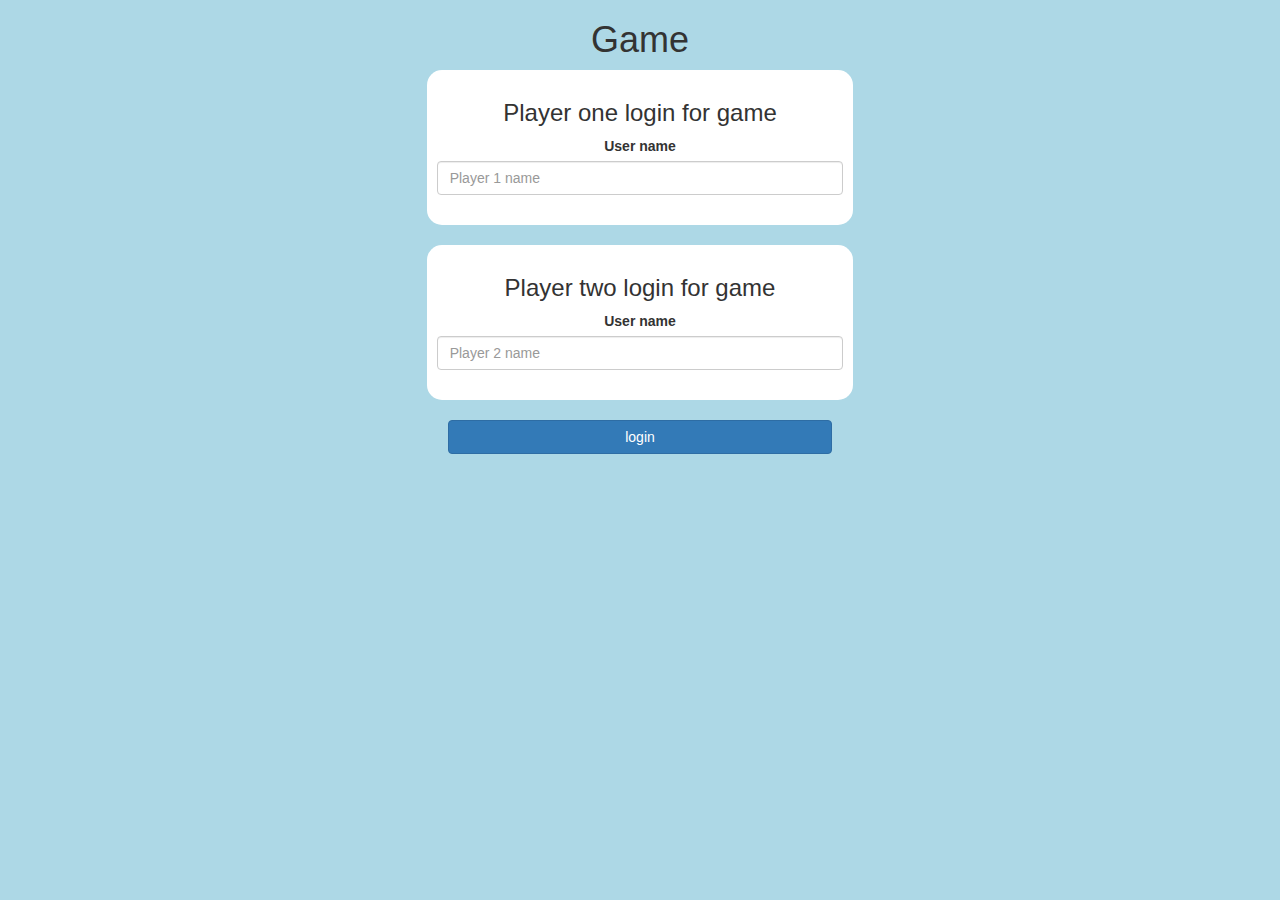
<file: index.html>
<!DOCTYPE html>
<html>
  <head>
    <title>Guess The Word</title>

    <meta name="viewport" content="width=device-width, initial-scale=1" />
    <link
      rel="stylesheet"
      href="https://maxcdn.bootstrapcdn.com/bootstrap/3.4.0/css/bootstrap.min.css"
    />
    <script src="https://ajax.googleapis.com/ajax/libs/jquery/3.4.1/jquery.min.js"></script>
    <script src="https://maxcdn.bootstrapcdn.com/bootstrap/3.4.0/js/bootstrap.min.js"></script>

    <link rel="stylesheet" type="text/css" href="game.css" />

    <script src="game_login.js"></script>
  </head>
  <body>
    <center>
      <h1>Game</h1>
      <div class="login_div1 col-lg-4 col-sm-8 col-xs-11">
        <h3>Player one login for game</h3>
        <label> User name </label>
        <input placeholder="Player 1 name" class="form-control" id="playerone" />
		<br>
      </div>
	  <br>
	  <div class="login_div2 col-lg-4 col-sm-8 col-xs-11">
        <h3>Player two login for game</h3>
        <label> User name </label>
        <input placeholder="Player 2 name" class="form-control" id="playertwo"/>
		<br>
      </div>
	  <br>
	  <button class="btn btn-primary" style="width: 30%;" onclick="login()">
		  login
	  </button>
    </center>
  </body>
</html>
</file>
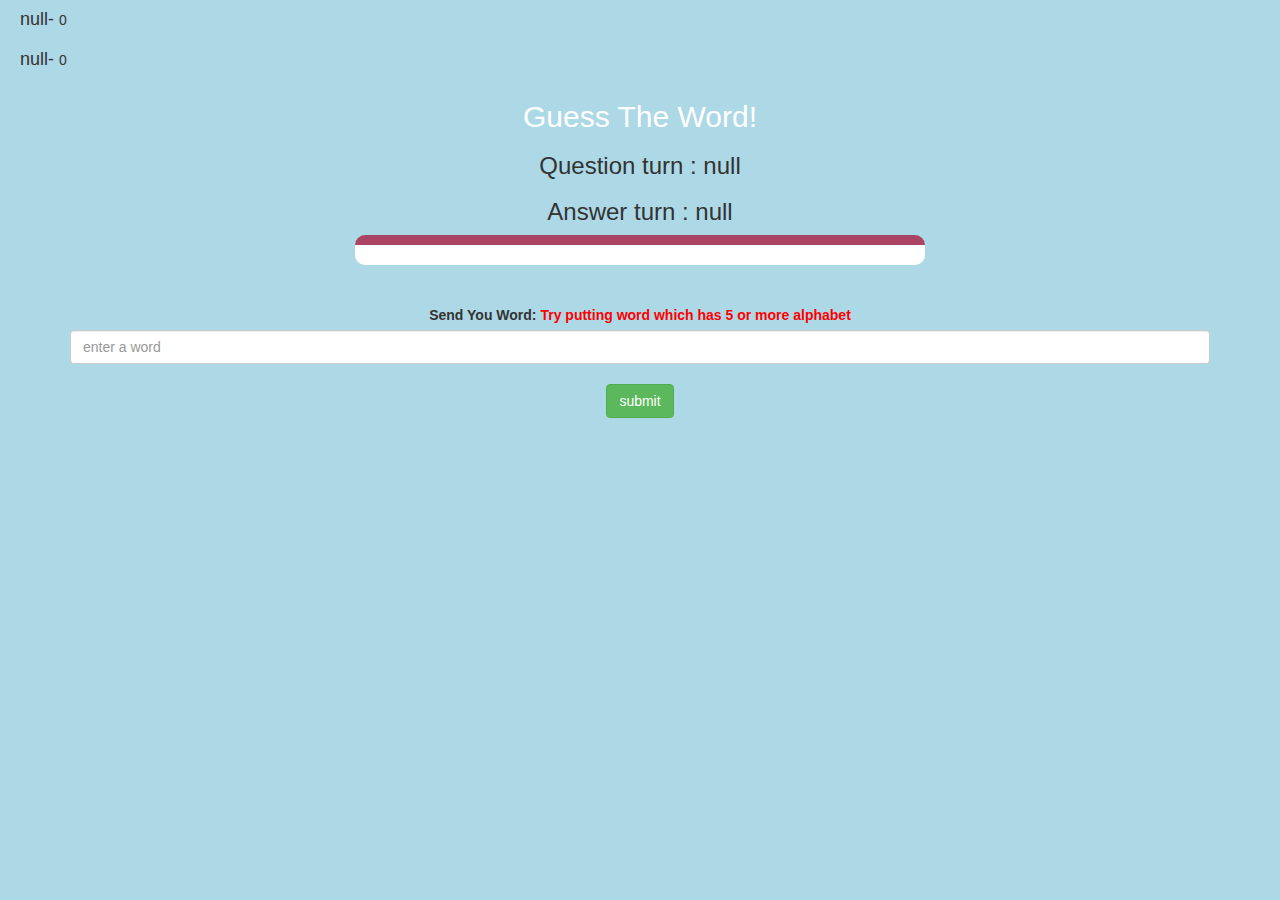
<file: game_page.html>
<!DOCTYPE html>
<html>
  <head>
    <title>Guess The Word</title>

    <meta name="viewport" content="width=device-width, initial-scale=1" />
    <link
      rel="stylesheet"
      href="https://maxcdn.bootstrapcdn.com/bootstrap/3.4.0/css/bootstrap.min.css"
    />
    <script src="https://ajax.googleapis.com/ajax/libs/jquery/3.4.1/jquery.min.js"></script>
    <script src="https://maxcdn.bootstrapcdn.com/bootstrap/3.4.0/js/bootstrap.min.js"></script>

    <link rel="stylesheet" type="text/css" href="game.css" />
  </head>
  <body>
    <h4 id="name_1"></h4><span id="score1"> </span>
	<br>
    <h4 id="name_2"></h4><span id="score2"> </span>
	<br>
    <div class="container">
      <center>
        <h2 style="color: white">Guess The Word!</h2>
        <h3 id="player_question"></h3>
        <h3 id="player_answer"></h3>
        <div id="output" class="col-lg-6"></div>
        <br />
        <br />

        <label
          >Send You Word:
          <b style="color: red"
            >Try putting word which has 5 or more alphabet</b
          ></label
        >
        <input placeholder="enter a word" class="form-control" id="ques"/>
        <br />
        <button class="btn btn-success" onclick="submit()">submit</button>
      </center>
    </div>

    <script src="game_page.js"></script>
  </body>
</html>
</file>
<file: game.css>
body
{
	background: lightblue;
}

	.login_div1 , .login_div2
	{
		background: white;
		padding: 10px;
		float: none;
		border-radius: 15px;
	}


#player1_name , #player2_name
{
	display: inline-block;
	margin-left: 20px;
}
#word
{
	width: 60%;
}
#word_display
{
	letter-spacing: 5px;
}
#output
{
background: white;
border-radius: 10px;
border-top: 10px solid #AA4465;
padding: 10px;
float: none;
text-align: left;
}
#name_1,#name_2{
	margin-left: 20px;
	display:inline-block;
	margin-right: 5px;
}
</file>
